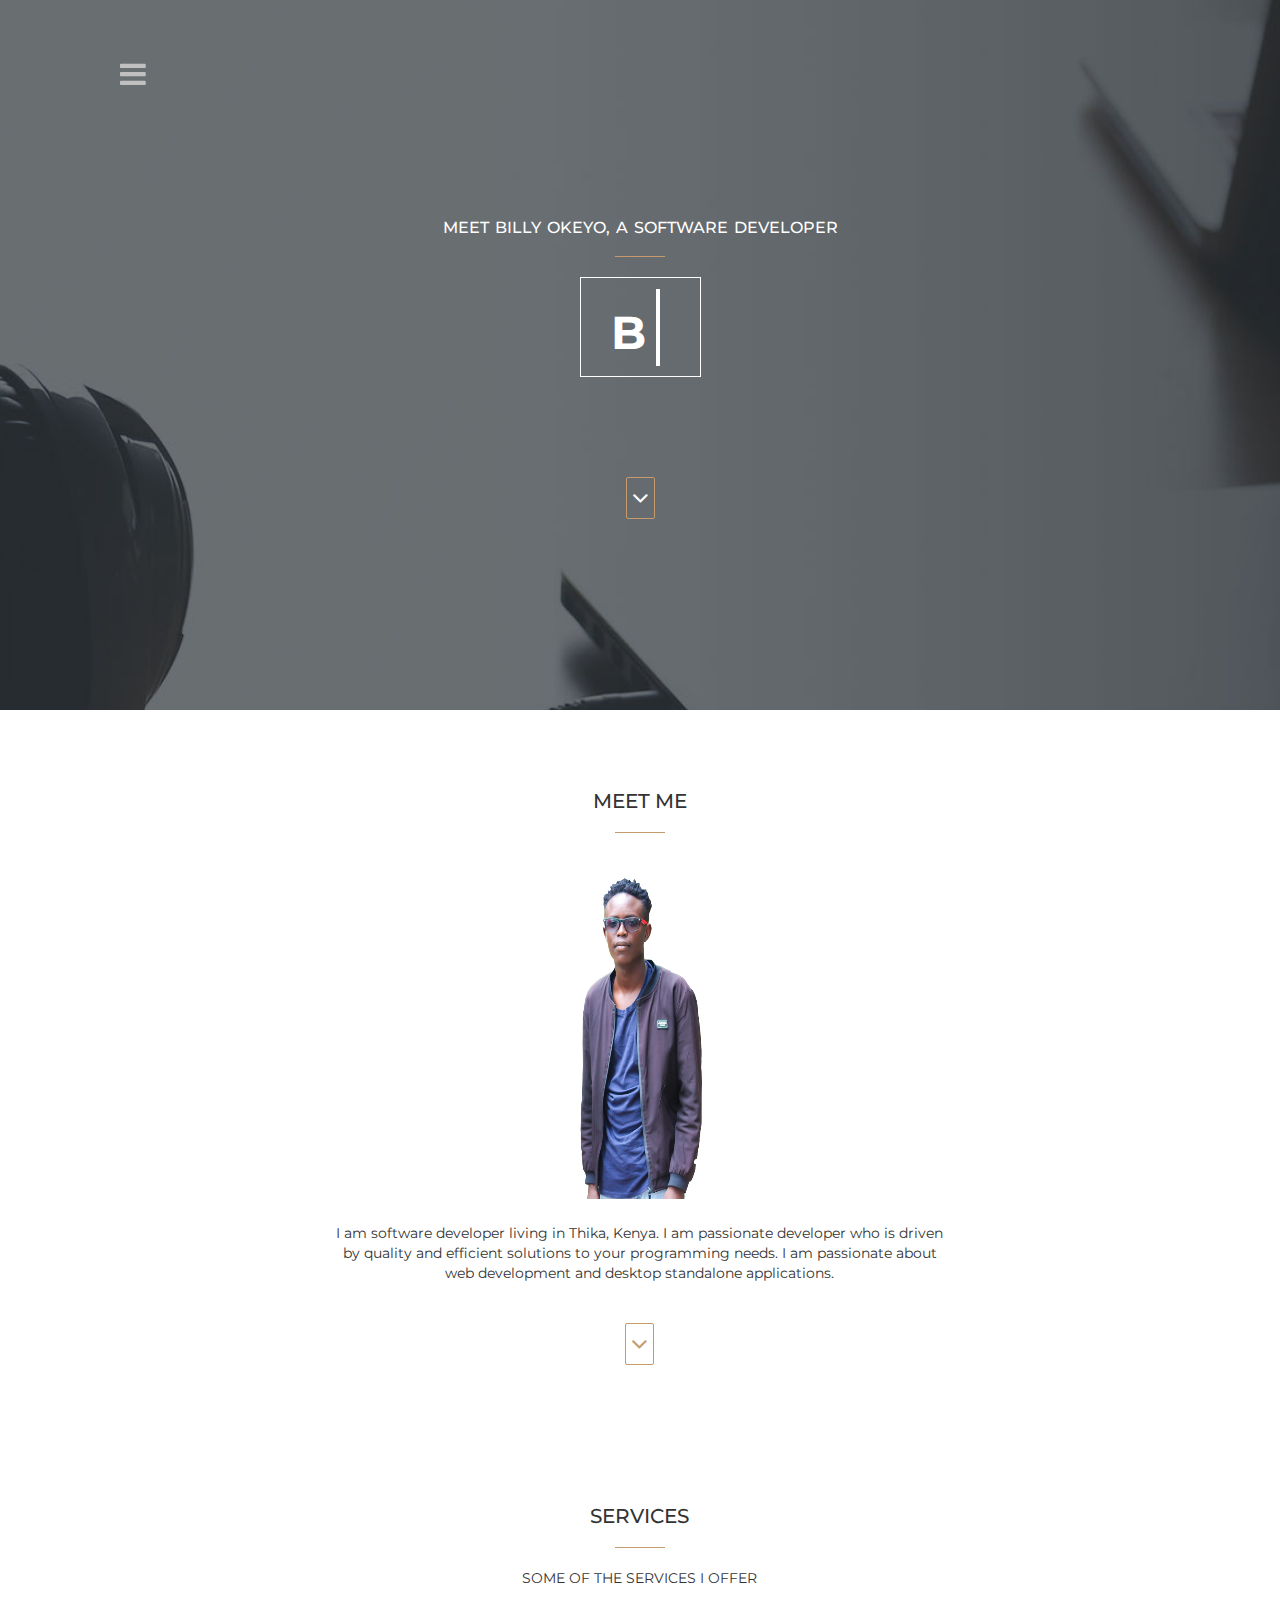
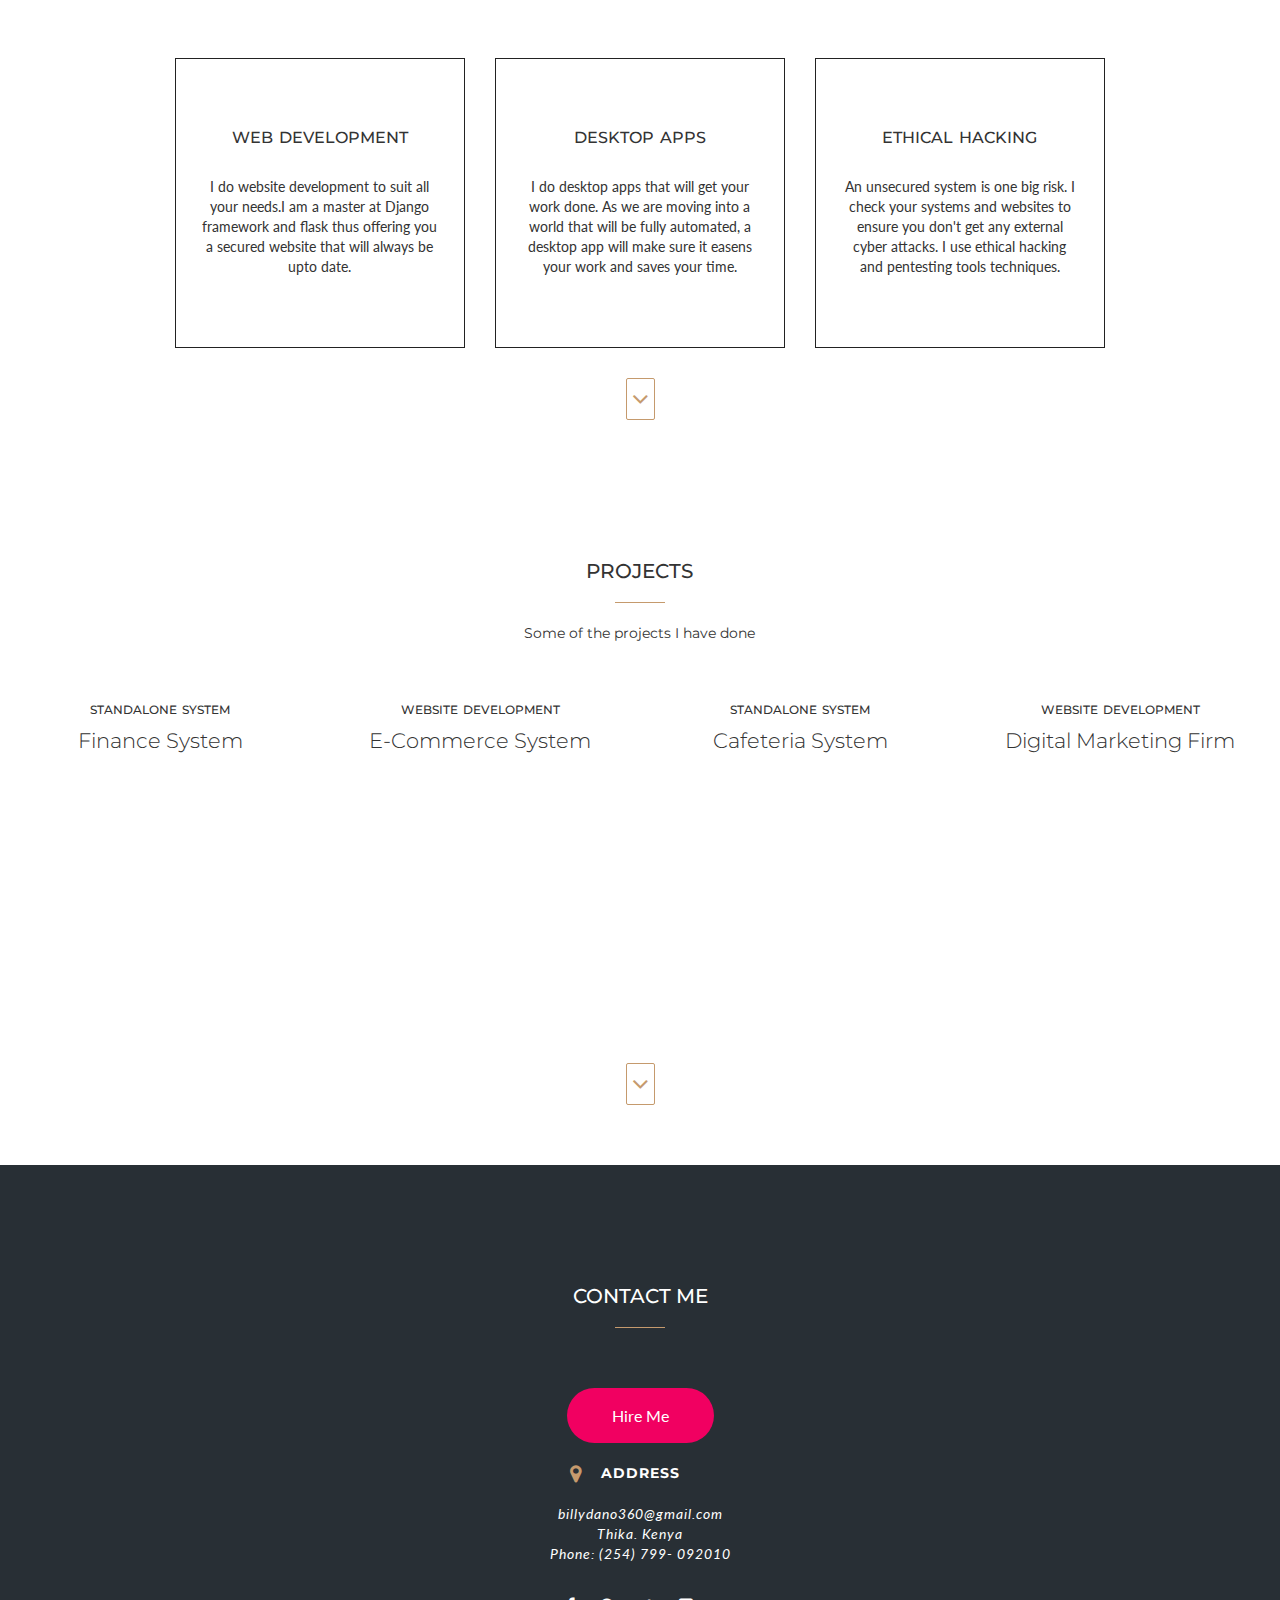
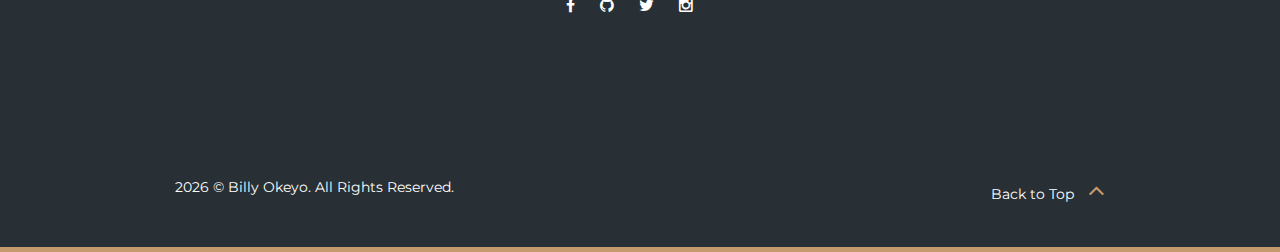
<file: index.html>
<!DOCTYPE html>
<html lang="en">
  <head>
    <!-- Basic Page Needs
    ================================================== -->
    <meta charset="utf-8">
    <!--[if IE]><meta http-equiv="x-ua-compatible" content="IE=9" /><![endif]-->
    <meta name="viewport" content="width=device-width, initial-scale=1">
    <title>Billy Okeyo</title>
    <meta name="description" content="Meet Billy, a software developer whose main intrest is web development, desktop standalone apps. Programming tools: Python, JavaScript">
    <meta name="keywords" content="portfolio">
    <meta name="author" content="Billy Okeyo">
    
    <!-- Favicons
    ================================================== -->
    <link rel="shortcut icon" href="img/favicon.ico" type="image/x-icon">
    <link rel="apple-touch-icon" href="img/apple-touch-icon.png">
    <link rel="apple-touch-icon" sizes="72x72" href="img/apple-touch-icon-72x72.png">
    <link rel="apple-touch-icon" sizes="114x114" href="img/apple-touch-icon-114x114.png">

    <!-- Bootstrap -->
    <link rel="stylesheet" type="text/css"  href="css/bootstrap.css">
    <link rel="stylesheet" type="text/css" href="font-awesome-4.2.0/css/font-awesome.css">
    <link rel="stylesheet" type="text/css" href="css/jasny-bootstrap.min.css">
    <link rel="stylesheet" type="text/css" href="css/animate.css">

    <!-- Slider
    ================================================== -->
    <link href="css/owl.carousel.css" rel="stylesheet" media="screen">
    <link href="css/owl.theme.css" rel="stylesheet" media="screen">

    <!-- Stylesheet
    ================================================== -->
    <link rel="stylesheet" type="text/css"  href="css/style.css">
    <link rel="stylesheet" type="text/css" href="css/responsive.css">


    <link href='http://fonts.googleapis.com/css?family=Montserrat:400,700' rel='stylesheet' type='text/css'>

    <script type="text/javascript" src="js/modernizr.custom.js"></script>

    <!-- HTML5 shim and Respond.js for IE8 support of HTML5 elements and media queries -->
    <!-- WARNING: Respond.js doesn't work if you view the page via file:// -->
    <!--[if lt IE 9]>
      <script src="https://oss.maxcdn.com/html5shiv/3.7.2/html5shiv.min.js"></script>
      <script src="https://oss.maxcdn.com/respond/1.4.2/respond.min.js"></script>
    <![endif]-->
  </head>
  <body>

    <!-- Off Canvas Navigation
    ================================================== -->
    <div class="navmenu navmenu-default navmenu-fixed-left offcanvas"> <!--- Off Canvas Side Menu -->
        <div class="close" data-toggle="offcanvas" data-target=".navmenu">
            <span class="fa fa-close"></span>
        </div>
        <div class="add-margin"></div>
        <ul class="nav navmenu-nav"> <!--- Menu -->
            <li><a href="#home" class="page-scroll">Home</a></li>
            <li><a href="#meet-us" class="page-scroll">Overview</a></li>
            <li><a href="#services" class="page-scroll">Services</a></li>
            <li><a href="#works" class="page-scroll">Portfolio</a></li>
            <li><a href="#contact" class="page-scroll">Contact Me</a></li>
        </ul><!--- End Menu -->
    </div> <!--- End Off Canvas Side Menu -->

    <!-- Home Section -->
    <div id="home">
        <div class="container text-center">
            <!-- Navigation -->
            <nav id="menu" data-toggle="offcanvas" data-target=".navmenu">
                <span class="fa fa-bars"></span>
            </nav>

            <div class="content">
                <h4>Meet Billy Okeyo, A Software Developer </h4>
                <hr>
                <div class="header-text btn">
                    <h1><span id="head-title"></span></h1>
                </div>
            </div>

            <a href="#meet-us" class="down-btn page-scroll">
                <span class="fa fa-angle-down"></span>
            </a>
        </div>
    </div>

    <!-- Meet Us Section -->
    <div id="meet-us">
        <div class="container">
            <div class="row text-center">
                <div class="col-md-8 col-md-offset-2">
                    <div class="section-title">
                        <h2>Meet Me</h2>
                        <hr>
                    </div>
                    <img class ="pic" src="img/LR.png">
                    <br> <br>
                    <p>I am software developer living in Thika, Kenya. I am passionate developer who is driven by quality and efficient solutions to your programming needs. I am passionate about web development and desktop standalone applications.</p>
                    <a href="#services" class="down-btn page-scroll">
                        <span class="fa fa-angle-down"></span>
                    </a>
                </div>
            </div>
        </div>
    </div>

    <!-- Services Section -->
    <div id="services">
        <div class="container text-center">
            <div class="row">
                <div class="col-md-8 col-md-offset-2">
                    <div class="section-title">
                        <h2>Services</h2>
                        <hr>
                    </div>
                    <p>SOME OF THE SERVICES I OFFER</p>
                </div>
            </div>

            <div class="space"></div>

            <div class="row">

                <div class="col-md-4 col-sm-4">
                    <div class="service">
                        <span class=""></span>
                        <h4>Web Development</h4>
                        <p>I do website development to suit all your needs.I am a master at Django framework and flask thus offering you a secured website that will always be upto date. </p>
                    </div>
                </div>

                <div class="col-md-4 col-sm-4">
                    <div class="service">
                        <span class=""></span>
                        <h4>Desktop Apps</h4>
                        <p>I do desktop apps that will get your work done. As we are moving into a world that will be fully automated, a desktop app will make sure it easens your work and saves your time. </p>
                    </div>
                </div>

                <div class="col-md-4 col-sm-4">
                    <div class="service">
                        <span class=""></span>
                        <h4>Ethical Hacking</h4>
                        <p>An unsecured system is one big risk. I check your systems and websites to ensure you don't get any external cyber attacks. I use ethical hacking and pentesting tools techniques. </p>
                    </div>
                </div>
            </div>
            <a href="#works" class="down-btn page-scroll">
                <span class="fa fa-angle-down"></span>
            </a>
        </div>
    </div>


    <!-- Portfolio Section -->
   <div id="works">
        <div class="container">
            <div class="row text-center">
                <div class="col-md-8 col-md-offset-2">
                    <div class="section-title">
                        <h2>Projects</h2>
                        <hr>
                    </div>
                    <p>Some of the projects I have done </p>
                </div>
            </div>
            <div class="space"></div>
        </div>
        <div class="container-fluid">
            <div class="row">
                <div class="col-md-3 col-sm-6 nopadding">
                    <div class="portfolio-item">
                        <div class="hover-bg">
                            <center>
                             <h5>Standalone System</h5>
                             <p class="lead">Finance System</p>
                             </center>
                            <a href="https://github.com/cartel360/Bank-System_Java">
                                <div class="hover-text">
                                    <p class="lead">Repository</p>
                                    <div class="hline"></div>
                                </div>
                            </a>
                        </div>
                    </div>
                </div>
                <div class="col-md-3 col-sm-6 nopadding">
                    <div class="portfolio-item">
                        <div class="hover-bg">
                            <center>
                                <h5>Website Development</h5>
                                <p class="lead">E-Commerce System</p>
                            </center>
                            <a href="https://github.com/cartel360/E-Commerce">
                                <div class="hover-text">
                                    <p class="lead">Repository</p>
                                    <div class="hline"></div>
                                </div>
                            </a>
                        </div>
                    </div>
                </div>
                <div class="col-md-3 col-sm-6 nopadding">
                    <div class="portfolio-item">
                        <div class="hover-bg">
                            <center>
                                <h5>Standalone System</h5>
                                <p class="lead">Cafeteria System</p>
                            </center>
                            <a href="https://github.com/cartel360/Fast-Food-Cafe-Management-System-in-Java">
                                <div class="hover-text">
                                    <p class="lead">Repository</p>
                                    <div class="hline"></div>
                                </div>
                            </a>
                        </div>
                    </div>
                </div>
                <div class="col-md-3 col-sm-6 nopadding">
                    <div class="portfolio-item">
                        <div class="hover-bg">
                            <center>
                                <h5>Website Development</h5>
                                <p class="lead">Digital Marketing Firm</p>
                            </center>
                            <a href="#">
                                <div class="hover-text">
                                    
                                    <p class="lead">Repository</p>
                                    <div class="hline"></div>
                                </div>
                            </a>
                        </div>
                    </div>
                </div>
            </div>
        </div>
        <div class="space"></div>
        <div class="text-center">
            <br>
            <a href="#about-us" class="down-btn page-scroll"><span class="fa fa-angle-down"></span></a>
        </div>
    </div>


    <!-- Contact Section -->
    <div id="contact">
        <div class="container">
            <div class="section-title text-center">
                <h2>Contact Me</h2>
                <hr>
            </div>
            <div class="space"></div>

            <center>
            <div class="row">
                    <div>
                        <a href="https://wa.me/254799092010?text=Hi%20I%20%2owould%20like%20to%20hire%20you" class="Hire"> Hire Me </a>
                    </div>
                    <br>
                    <address>
                        <strong>Address</strong><br>
                        <br>
                        billydano360@gmail.com<br>
                        Thika. Kenya<br>
                        Phone: (254) 799- 092010
                        <ul class="social">
                            <li><a href="https://www.facebook.com/billy.dan.927"><span
                                        class="fa fa-facebook"></span></a></li>
                            <li><a href="https://github.com/cartel360"><span class="fa fa-github"></span></a></li>
                            <li><a href="https://twitter.com/Billy_de_Cartel"><span class="fa fa-twitter"></span></a>
                            </li>
                            <li><a href="https://www.instagram.com/pank_billy_de_cartel/?hl=en"><span
                                        class="fa fa-instagram"></span></a></li>
                          </ul>

                    </address>
                </div>
            </center>
                
            </div>
        </div>
    </div>

    <nav id="footer">
        <div class="container">
             <div class="pull-left">
                <p><script type="text/javascript">
                  document.write(new Date().getFullYear());
                  </script> © Billy Okeyo. All Rights Reserved. </p>
            </div>
            <div class="pull-right"> 
                <a href="#home" class="page-scroll">Back to Top <span class="fa fa-angle-up"></span></a>
            </div>
        </div>
    </nav>


    <!-- jQuery (necessary for Bootstrap's JavaScript plugins) -->
    <script src="https://ajax.googleapis.com/ajax/libs/jquery/1.11.1/jquery.min.js"></script>
    <script type="text/javascript" src="js/jquery.1.11.1.js"></script>
    <!-- Include all compiled plugins (below), or include individual files as needed -->
    <script type="text/javascript" src="js/bootstrap.js"></script>
    <script type="text/javascript" src="js/SmoothScroll.js"></script>
    <script type="text/javascript" src="js/jasny-bootstrap.min.js"></script>

    <script src="js/owl.carousel.js"></script>
    <script src="js/typed.js"></script>
    <script>
      $(function(){
          $("#head-title").typed({
            strings: ["Billy Okeyo^1000", "Python Developer^1000" ,"JavaScript Developer^1000" , "Ethical Hacker^1000" , "Contact Me for More Info^1000"],
            typeSpeed: 100,
            loop: true,
            startDelay: 500
          });
      });
    </script>

    <!-- Javascripts
    ================================================== -->
    <script type="text/javascript" src="js/main.js"></script>

  </body>
</html>
</file>
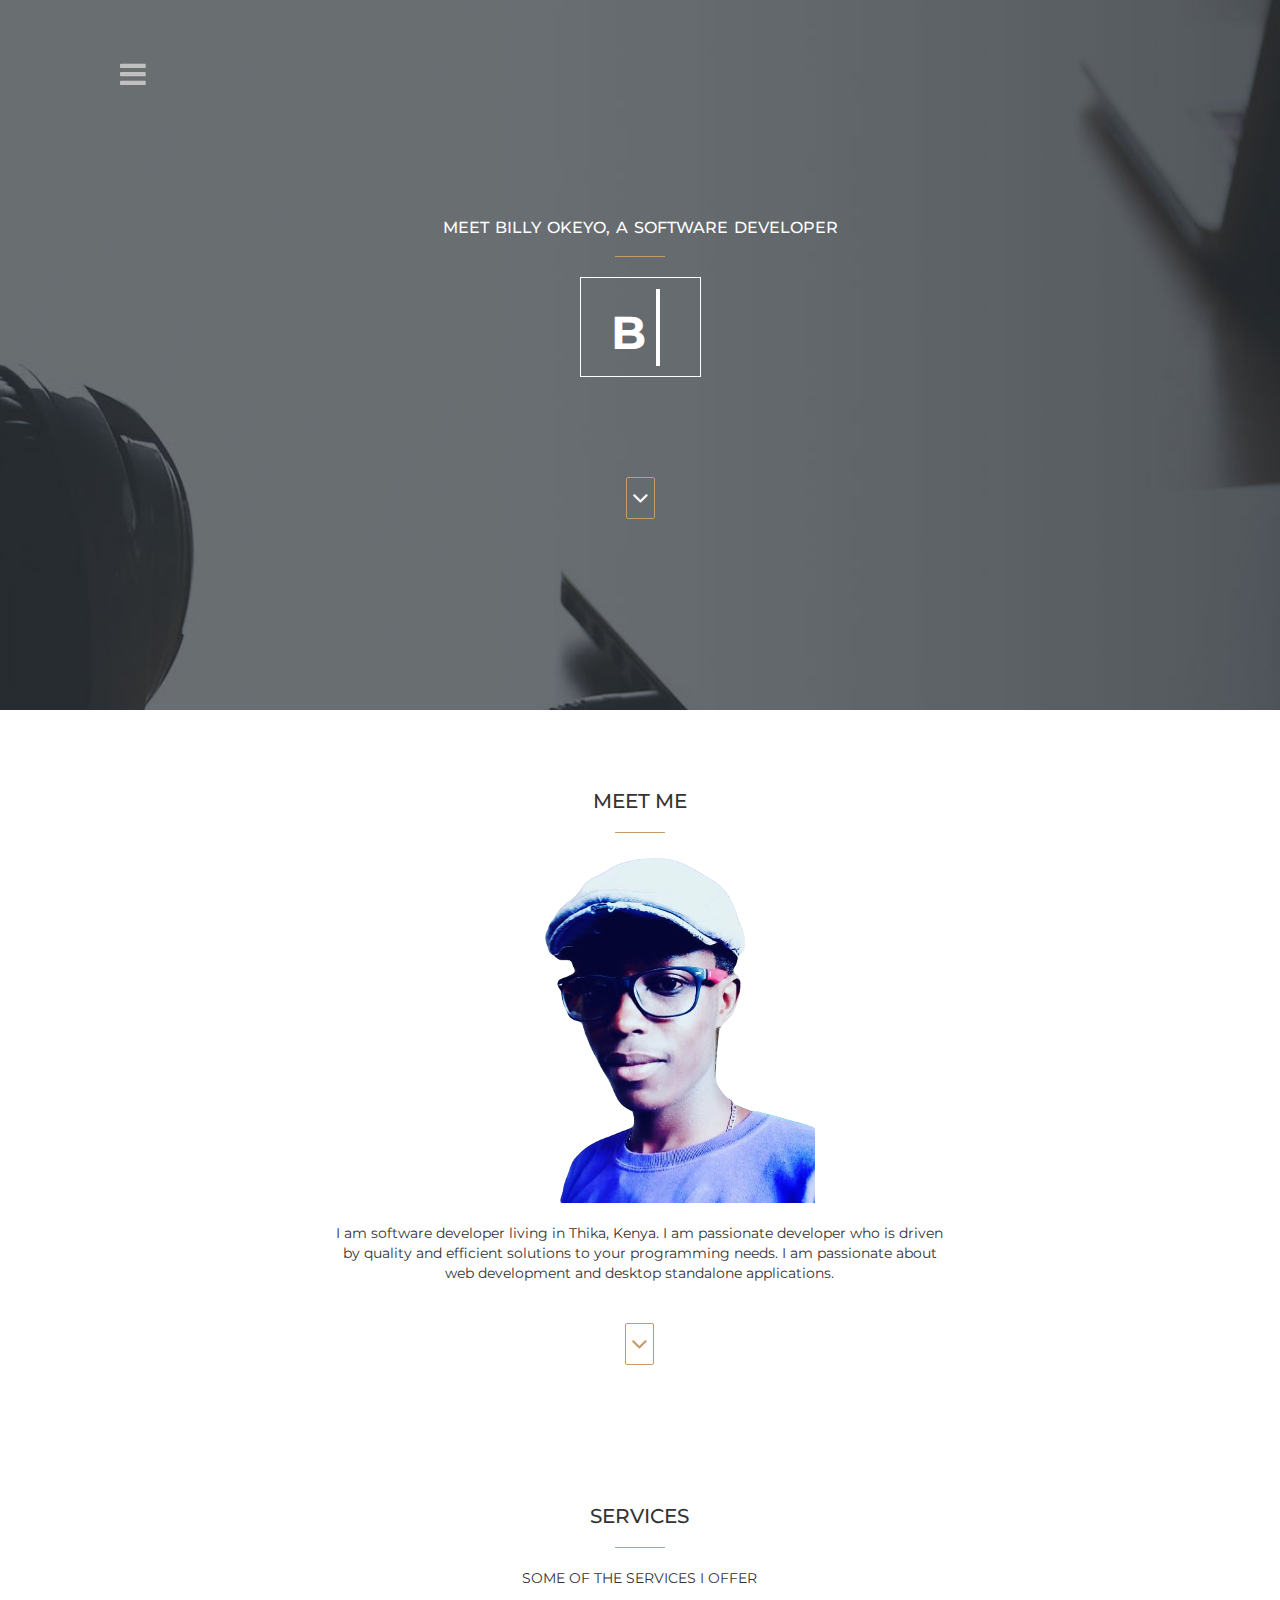
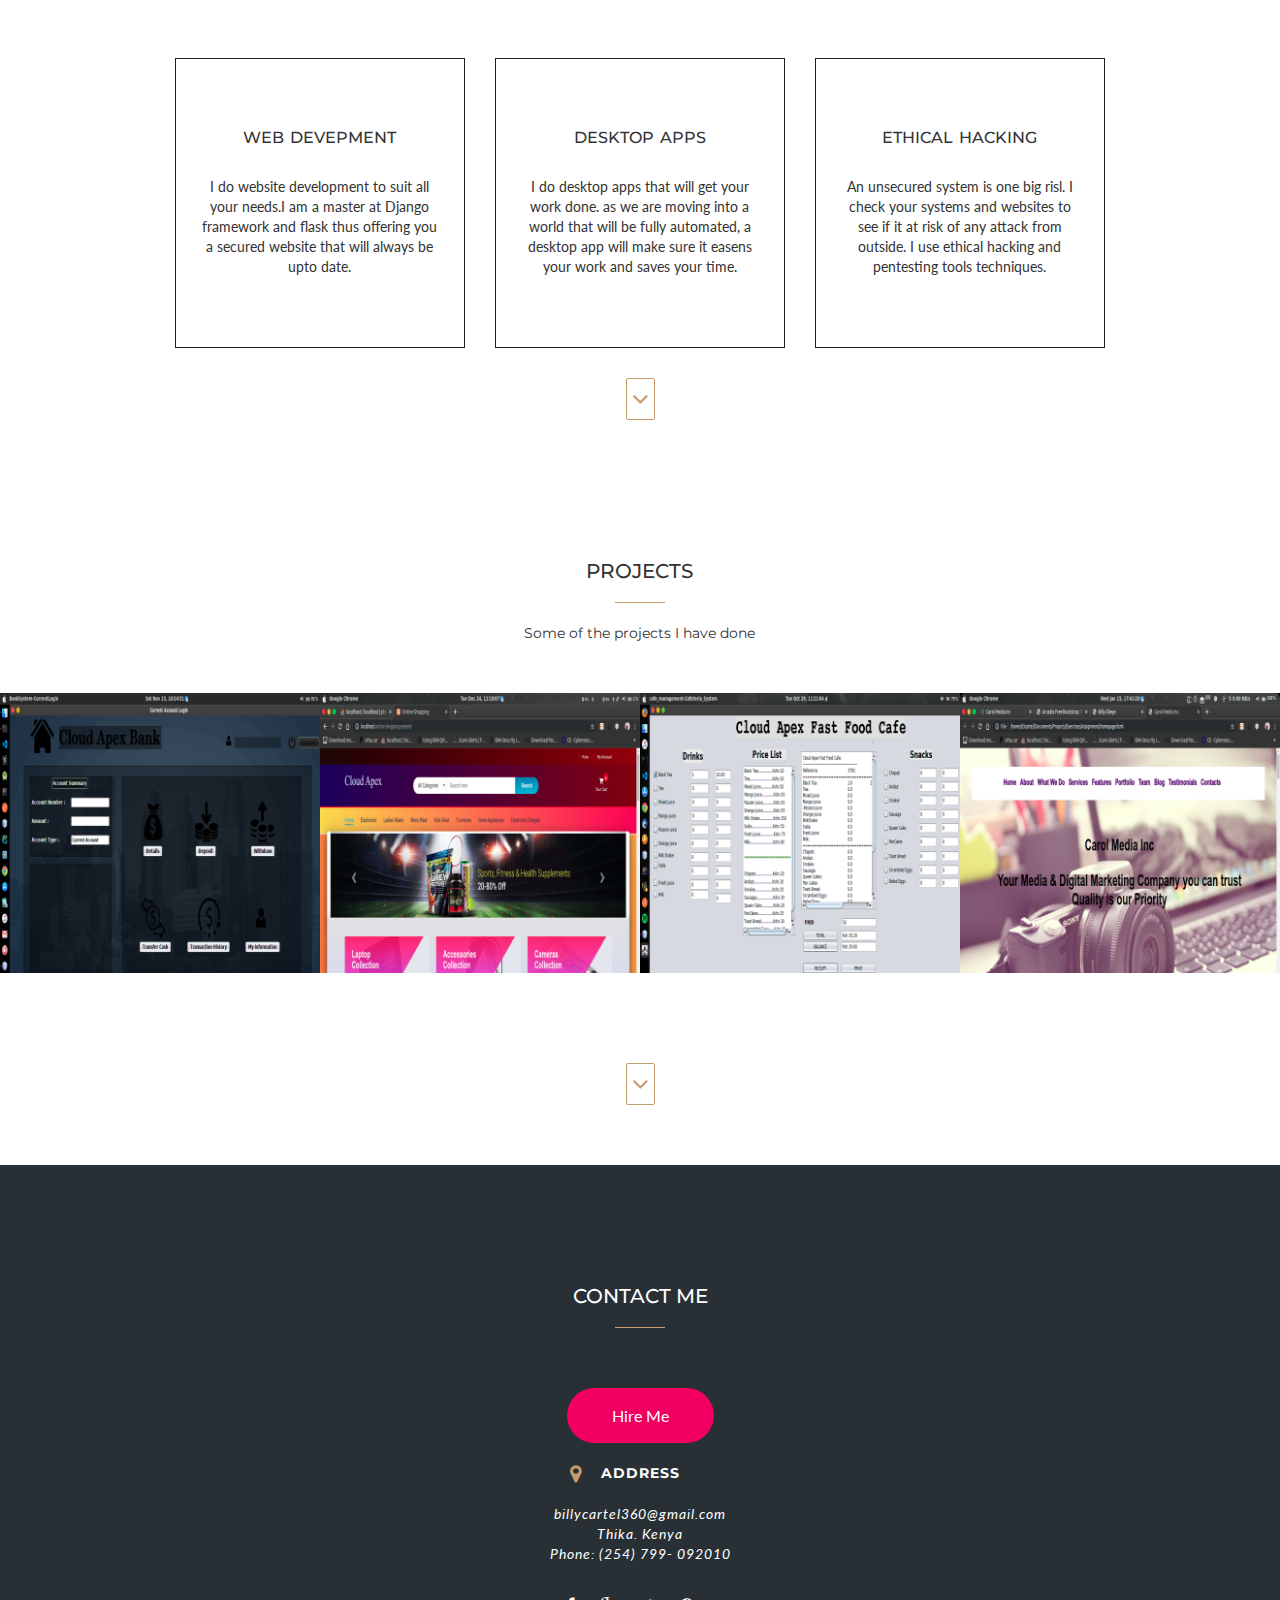
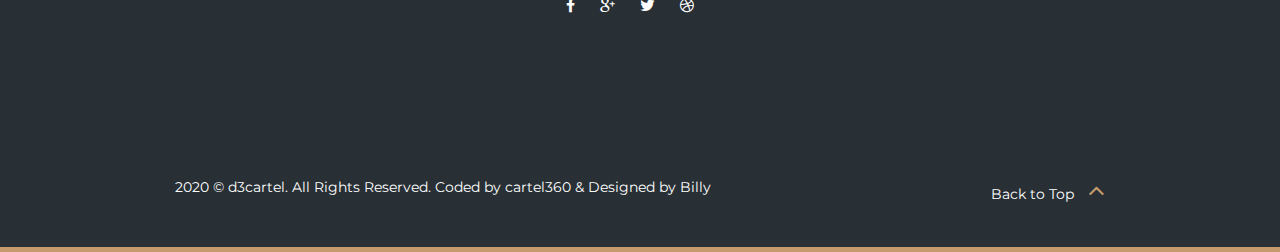
<file: billy/index.html>
<!DOCTYPE html>
<html lang="en">
  <head>
    <!-- Basic Page Needs
    ================================================== -->
    <meta charset="utf-8">
    <!--[if IE]><meta http-equiv="x-ua-compatible" content="IE=9" /><![endif]-->
    <meta name="viewport" content="width=device-width, initial-scale=1">
    <title>Billy Okeyo</title>
    <meta name="description" content="Your Description Here">
    <meta name="keywords" content="free boostrap, bootstrap template, freebies, free theme, free website, free portfolio theme, portfolio, personal, cv">
    <meta name="author" content="Jenn, ThemeForces.com">
    
    <!-- Favicons
    ================================================== -->
    <link rel="shortcut icon" href="img/favicon.ico" type="image/x-icon">
    <link rel="apple-touch-icon" href="img/apple-touch-icon.png">
    <link rel="apple-touch-icon" sizes="72x72" href="img/apple-touch-icon-72x72.png">
    <link rel="apple-touch-icon" sizes="114x114" href="img/apple-touch-icon-114x114.png">

    <!-- Bootstrap -->
    <link rel="stylesheet" type="text/css"  href="css/bootstrap.css">
    <link rel="stylesheet" type="text/css" href="font-awesome-4.2.0/css/font-awesome.css">
    <link rel="stylesheet" type="text/css" href="css/jasny-bootstrap.min.css">
    <link rel="stylesheet" type="text/css" href="css/animate.css">

    <!-- Slider
    ================================================== -->
    <link href="css/owl.carousel.css" rel="stylesheet" media="screen">
    <link href="css/owl.theme.css" rel="stylesheet" media="screen">

    <!-- Stylesheet
    ================================================== -->
    <link rel="stylesheet" type="text/css"  href="css/style.css">
    <link rel="stylesheet" type="text/css" href="css/responsive.css">


    <link href='http://fonts.googleapis.com/css?family=Montserrat:400,700' rel='stylesheet' type='text/css'>

    <script type="text/javascript" src="js/modernizr.custom.js"></script>

    <!-- HTML5 shim and Respond.js for IE8 support of HTML5 elements and media queries -->
    <!-- WARNING: Respond.js doesn't work if you view the page via file:// -->
    <!--[if lt IE 9]>
      <script src="https://oss.maxcdn.com/html5shiv/3.7.2/html5shiv.min.js"></script>
      <script src="https://oss.maxcdn.com/respond/1.4.2/respond.min.js"></script>
    <![endif]-->
  </head>
  <body>

    <!-- Off Canvas Navigation
    ================================================== -->
    <div class="navmenu navmenu-default navmenu-fixed-left offcanvas"> <!--- Off Canvas Side Menu -->
        <div class="close" data-toggle="offcanvas" data-target=".navmenu">
            <span class="fa fa-close"></span>
        </div>
        <div class="add-margin"></div>
        <ul class="nav navmenu-nav"> <!--- Menu -->
            <li><a href="#home" class="page-scroll">Home</a></li>
            <li><a href="#meet-us" class="page-scroll">Overview</a></li>
            <li><a href="#services" class="page-scroll">Services</a></li>
            <li><a href="#works" class="page-scroll">Portfolio</a></li>
            <li><a href="#contact" class="page-scroll">Contact Us</a></li>
        </ul><!--- End Menu -->
    </div> <!--- End Off Canvas Side Menu -->

    <!-- Home Section -->
    <div id="home">
        <div class="container text-center">
            <!-- Navigation -->
            <nav id="menu" data-toggle="offcanvas" data-target=".navmenu">
                <span class="fa fa-bars"></span>
            </nav>

            <div class="content">
                <h4>Meet Billy Okeyo, A Software Developer </h4>
                <hr>
                <div class="header-text btn">
                    <h1><span id="head-title"></span></h1>
                </div>
            </div>

            <a href="#meet-us" class="down-btn page-scroll">
                <span class="fa fa-angle-down"></span>
            </a>
        </div>
    </div>

    <!-- Meet Us Section -->
    <div id="meet-us">
        <div class="container">
            <div class="row text-center">
                <div class="col-md-8 col-md-offset-2">
                    <div class="section-title">
                        <h2>Meet Me</h2>
                        <hr>
                    </div>
                    <img src="img/billy.png">
                    <br> <br>
                    <p>I am software developer living in Thika, Kenya. I am passionate developer who is driven by quality and efficient solutions to your programming needs. I am passionate about web development and desktop standalone applications.</p>
                    <a href="#services" class="down-btn page-scroll">
                        <span class="fa fa-angle-down"></span>
                    </a>
                </div>
            </div>
        </div>
    </div>

    <!-- Services Section -->
    <div id="services">
        <div class="container text-center">
            <div class="row">
                <div class="col-md-8 col-md-offset-2">
                    <div class="section-title">
                        <h2>Services</h2>
                        <hr>
                    </div>
                    <p>SOME OF THE SERVICES I OFFER</p>
                </div>
            </div>

            <div class="space"></div>

            <div class="row">

                <div class="col-md-4 col-sm-4">
                    <div class="service">
                        <span class=""></span>
                        <h4>Web Devepment</h4>
                        <p>I do website development to suit all your needs.I am a master at Django framework and flask thus offering you a secured website that will always be upto date. </p>
                    </div>
                </div>

                <div class="col-md-4 col-sm-4">
                    <div class="service">
                        <span class=""></span>
                        <h4>Desktop Apps</h4>
                        <p>I do desktop apps that will get your work done. as we are moving into a world that will be fully automated, a desktop app will make sure it easens your work and saves your time. </p>
                    </div>
                </div>

                <div class="col-md-4 col-sm-4">
                    <div class="service">
                        <span class=""></span>
                        <h4>Ethical Hacking</h4>
                        <p>An unsecured system is one big risl. I check your systems and websites to see if it at risk of any attack from outside. I use ethical hacking and pentesting tools techniques. </p>
                    </div>
                </div>
            </div>
            <a href="#works" class="down-btn page-scroll">
                <span class="fa fa-angle-down"></span>
            </a>
        </div>
    </div>


    <!-- Portfolio Section -->
    <div id="works">
        <div class="container">
            <div class="row text-center">
                <div class="col-md-8 col-md-offset-2">
                    <div class="section-title">
                        <h2>Projects</h2>
                        <hr>
                    </div>
                    <p>Some of the projects I have done </p>
                </div>
            </div>
            <div class="space"></div>
        </div>
        <div class="container-fluid">
            <div class="row">
                <div class="col-md-3 col-sm-6 nopadding">
                    <div class="portfolio-item">
                        <div class="hover-bg">
                            <a href="#">
                                <div class="hover-text">
                                    <h5>Standalone System</h5>
                                    <p class="lead">Finance System</p>
                                    <div class="hline"></div>
                                </div>
                                <img src="img/portfolio/01.png" class="img-responsive" alt="...">
                            </a>
                        </div>
                    </div>
                </div>
                <div class="col-md-3 col-sm-6 nopadding">
                    <div class="portfolio-item">
                        <div class="hover-bg">
                            <a href="#">
                                <div class="hover-text">
                                    <h5>Website Development</h5>
                                    <p class="lead">E-Commerce System</p>
                                    <div class="hline"></div>
                                </div>
                                <img src="img/portfolio/02.png" class="img-responsive" alt="...">
                            </a>
                        </div>
                    </div>
                </div>
                <div class="col-md-3 col-sm-6 nopadding">
                    <div class="portfolio-item">
                        <div class="hover-bg">
                            <a href="#">
                                <div class="hover-text">
                                    <h5>Standalone System</h5>
                                    <p class="lead">Cafeteria System</p>
                                    <div class="hline"></div>
                                </div>
                            </a>
                            <img src="img/portfolio/03.png" class="img-responsive" alt="...">
                        </div>
                    </div>
                </div>
                <div class="col-md-3 col-sm-6 nopadding">
                    <div class="portfolio-item">
                        <div class="hover-bg">
                            <a href="#">
                                <div class="hover-text">
                                    <h5>Website Development</h5>
                                    <p class="lead">Digital Marketing Firm</p>
                                    <div class="hline"></div>
                                </div>
                            </a>
                            <img src="img/portfolio/04.png" class="img-responsive" alt="...">
                        </div>
                    </div>
                </div>
            </div>
        </div>
        <div class="space"></div>
        <div class="text-center">
            <br>
            <a href="#about-us" class="down-btn page-scroll"><span class="fa fa-angle-down"></span></a>
        </div>
    </div>



    <!-- Contact Section -->
    <div id="contact">
        <div class="container">
            <div class="section-title text-center">
                <h2>Contact Me</h2>
                <hr>
            </div>
            <div class="space"></div>

            <center>
            <div class="row">
                    <div>
                        <a href="mailto: billydano360@gmail.com" class="Hire"> Hire Me </a>
                    </div>
                    <br>
                    <address>
                        <strong>Address</strong><br>
                        <br>
                        billycartel360@gmail.com<br>
                        Thika. Kenya<br>
                        Phone: (254) 799- 092010
                        <ul class="social">
                            <li><a href="#"><span class="fa fa-facebook"></span></a></li>
                            <li><a href="#"><span class="fa fa-google-plus"></span></a></li>
                            <li><a href="#"><span class="fa fa-twitter"></span></a></li>
                            <li><a href="#"><span class="fa fa-dribbble"></span></a></li>
                          </ul>
                    </address>
                </div>
            </center>
                
            </div>
        </div>
    </div>

    <nav id="footer">
        <div class="container">
             <div class="pull-left">
                <p>2020 © d3cartel. All Rights Reserved. Coded by <a href="https://cartel360.github.io"> cartel360 </a> & Designed by Billy </a></p>
            </div>
            <div class="pull-right"> 
                <a href="#home" class="page-scroll">Back to Top <span class="fa fa-angle-up"></span></a>
            </div>
        </div>
    </nav>


    <!-- jQuery (necessary for Bootstrap's JavaScript plugins) -->
    <script src="https://ajax.googleapis.com/ajax/libs/jquery/1.11.1/jquery.min.js"></script>
    <script type="text/javascript" src="js/jquery.1.11.1.js"></script>
    <!-- Include all compiled plugins (below), or include individual files as needed -->
    <script type="text/javascript" src="js/bootstrap.js"></script>
    <script type="text/javascript" src="js/SmoothScroll.js"></script>
    <script type="text/javascript" src="js/jasny-bootstrap.min.js"></script>

    <script src="js/owl.carousel.js"></script>
    <script src="js/typed.js"></script>
    <script>
      $(function(){
          $("#head-title").typed({
            strings: ["Billy Okeyo^1000", "Python Developer^1000" ,"JavaScript Developer^1000" , "Contact Me for More Info^1000"],
            typeSpeed: 100,
            loop: true,
            startDelay: 500
          });
      });
    </script>

    <!-- Javascripts
    ================================================== -->
    <script type="text/javascript" src="js/main.js"></script>

  </body>
</html>
</file>
<file: css/style.css>
@import url(http://fonts.googleapis.com/css?family=Montserrat:400,700);
@import url(http://fonts.googleapis.com/css?family=Lato:100,300,400,700,900,100italic,300italic,400italic,700italic,900italic);


body, html{
  -webkit-font-smoothing: antialiased !important;
  -moz-osx-font-smoothing: grayscale;
  overflow-y: auto;
  overflow-x: hidden;
  font-family: 'Montserrat', sans-serif;
}
@media (min-width: 1200px){
	.container {
		width: 960px;
	}
}
h1{
	font-weight: 700;
	font-size: 46px;
}

h2{
	text-transform: uppercase;
	font-size: 20px;
}
h3{
	font-size: 14px;
	font-style: italic;
	font-weight: 100;
	line-height: 26px;
}

h4{
	text-transform: uppercase;
	font-size: 16px;
	word-spacing: 2px;
}
h5{
	text-transform: uppercase;
	font-size: 12px;
	word-spacing: 2px;
}
h6{
	text-transform: uppercase;
	font-size: 10px;
	word-spacing: 2px;
	letter-spacing: 2px;
}

p{
	font-weight: 400;
}
hr{
	width: 50px;
	border-color: #c59a6d;
}
a {color: #222222}
a:hover,
a:focus{
	color: #c59a6d;
	text-decoration: none;
}
#home{
	background: url(../img/bg1.jpg);
	background-size: cover;
	background-position: center;
	background-repeat: no-repeat;
	background-attachment: fixed;
	height: auto;
	min-height: 710px;	
	padding-top: 60px;
	color: #ffffff;
}
#home a.down-btn span.fa.fa-angle-down {
	font-size: 26px;
	border: 1px solid #c59a6d;
	border-radius: 2px;
	padding: 7px 5px;
	position: relative;
	margin-top: 100px;
	color: #ffffff;
	cursor: pointer;
}
.content{
	padding-top: 16%;
}
.header-text.btn{
	border: 1px solid #ffffff;
	border-radius: 0;
	padding: 10px 30px;
	height: 100px;
}
.header-text.btn:hover{
	color: inherit;
}
.header-text.btn:focus, 
.header-text.btn:active:focus, 
.header-text.btn.active:focus, 
.header-text.btn.focus, 
.header-text.btn:active.focus, 
.header-text.btn.active.focus {
	outline: thin dotted transparent;
	outline: none;
	outline-offset: -2px;
}
.typed-cursor {
	opacity: 1;
	padding: 10px 2px;
	background: #ffffff;
	margin: 10px;
	-webkit-animation: blink 0.5s linear infinite;
    -moz-animation: blink 0.5s linear infinite;
    animation: blink 0.5s linear infinite;
}
@keyframes blink{
    0% { opacity:1; }
    50% { opacity:0; }
    100% { opacity:1; }
}
@-webkit-keyframes blink{
    0% { opacity:1; }
    50% { opacity:0; }
    100% { opacity:1; }
}
@-moz-keyframes blink{
    0% { opacity:1; }
    50% { opacity:0; }
    100% { opacity:1; }
}
span.typed-cursor {
	top: -5px;
	position: relative;
}
/*.header-text{
	margin-top: 20px;	
	position: absolute;
	border: 1px solid #ffffff;
	left: 25%;
	right: 25%;
}
.header-text h1{
	padding: 20px;
	position: relative;
	margin: 0 auto;
}*/
nav#menu span.fa.fa-bars{
	font-size: 30px;
	position: fixed;
	left: 120px;
	color: #c0c0c0;
	cursor: pointer;
	z-index: 1;
}

.navmenu, .navbar-offcanvas {
width: 270px;
z-index: 10;
}
.navmenu-default, 
.navbar-default .navbar-offcanvas {
	background-color: #1E2429;
	border-color: #1E2429;
	border: 0;
}
.navmenu-default .navmenu-nav>li>a:hover, 
.navbar-default .navbar-offcanvas .navmenu-nav>li>a:hover, 
.navmenu-default .navmenu-nav>li>a:focus, 
.navbar-default .navbar-offcanvas .navmenu-nav>li>a:focus {
color: #C59A6D;
background-color: transparent;
}
.nav > li {
position: relative;
display: block;
text-align: center;
}
.navmenu-default .navmenu-nav>li>a, 
.navbar-default .navbar-offcanvas .navmenu-nav>li>a {
color: #ffffff;
text-transform: uppercase;
font-size: 12px;
line-height: 30px;
}
nav#menu span.fa.fa-bars:hover {
color: #C59A6D;
}
.navmenu-default .navmenu-nav>.active>a, 
.navbar-default .navbar-offcanvas .navmenu-nav>.active>a, 
.navmenu-default .navmenu-nav>.active>a:hover, 
.navbar-default .navbar-offcanvas .navmenu-nav>.active>a:hover, 
.navmenu-default .navmenu-nav>.active>a:focus, 
.navbar-default .navbar-offcanvas .navmenu-nav>.active>a:focus {
color: #C59A6D;
background-color: transparent;
}

.close:hover{
	background: #c59a6d;
	color: #ffffff;
	opacity: 1;
}
.close{
	background: #fff;
	padding: 10px 12px;
	opacity: 1;
	transition: all 0.3s;
}
.add-margin{
	margin-top: 200px;
}

#meet-us,
#services,
#works,
#about-us{
	padding: 60px 0;
}

a.down-btn span.fa.fa-angle-down {
	font-size: 26px;
	border: 1px solid #c59a6d;
	border-radius: 2px;
	padding: 7px 5px;
	position: relative;
	cursor: pointer;
	color: #c59a6d;
	margin-top: 30px;
}

#overview-video {
	background: url(../img/bg2.jpg);
	background-size: cover;
	background-position: center;
	background-repeat: no-repeat;
	background-attachment: scroll;
	text-align: center;
}

#overview-video .overlay{
	background: rgba(34, 34, 34, 0.85);
	height: auto;
	min-height: 200px;
	padding: 12% 0 ;
}

#overview-video a span.fa.fa-play {
	font-size: 40px;
	color: #fff;
	text-align: center;
	margin: auto 0;
}

.service{
	border: 1px solid #222;
	margin-top: 20px;
	margin-bottom: 0px;
	transition: all 0.3s;
	position: relative;
	padding: 60px 25px;
}
.service:hover>h4,
.service:hover>span.fa{
	color: #c59a6d;
}
.service:hover{
	border-color: #c59a6d;
	margin-top: 0px;
	margin-bottom: 0px;
	cursor: pointer;
	padding-top: 80px;
	padding-bottom: 80px;
}
.service p{
	font-size: 14px;
	padding-top: 20px;
	font-family: 'Lato', sans-serif;
}
.space{ padding-top: 40px; }

#cta{
	background: #282f35;
	padding: 4% 0;
}

a.btn.go-to-btn{
	text-transform: uppercase;
	border: 1px solid #c59a6d;
	word-spacing: 2px;
	padding: 7px 30px;
	border-radius: 2px;
	font-size: 12px;
	color: #ffffff;
	transition: all 0.5s;
}
a.btn.go-to-btn:hover{
	background: #c59a6d;
	color: #282f35;
}

.nopadding{
	padding: 0;
	margin: 0;
}

.portfolio-item .hover-bg{
	height: 280px;
	overflow: hidden;
	position: relative;
}

.hover-bg .hover-text {
	position: absolute;
	text-align: center;
	margin: 0 auto;
	color: #ffffff;
	background: rgba(0, 0, 0, 0.66);
	padding: 30% 0;
	height: 100%;
	width: 100%;
	opacity: 0;
    transition: all 0.5s;
}
.hover-bg .hover-text>h5{
	opacity: 0;
	-webkit-transform: translateY(100%);
            transform: translateY(100%);
            transition: all 0.3s;
}
.hover-bg:hover .hover-text>h5{
	opacity: 1;
    -webkit-backface-visibility:hidden;
    -webkit-transform: translateY(0);
            transform: translateY(0);
}
.hover-bg .hover-text>.hline{
	opacity: 0;
	-webkit-transform: translateY(0);
            transform: translateY(0);
            transition: all 0.3s;
}
.hover-bg:hover .hover-text>.hline{
	opacity: 1;
    -webkit-backface-visibility:hidden;
   -webkit-transform: translateY(100%);
            transform: translateY(100%);
}
.hover-bg:hover .hover-text{
	opacity: 1;
}
.hline{
	height: 5px;
	width: 30px;
	border-top: 2px solid #f1f1f1;
	margin: 0 auto
}

.hover-text p.lead{
	color: #c59a6d;
}


a.btn.read-more-btn{
	text-transform: uppercase;
	background: #c59a6d;
	color: #282f35;
	word-spacing: 2px;
	padding: 7px 30px;
	border-radius: 2px;
	font-size: 12px;
	color: #ffffff;
	transition: all 0.5s;
}
a.btn.read-more-btn:hover{
	background: #222222;
	color: #ffffff;
}

a.btn.send-btn{
	text-transform: uppercase;
	background: #c59a6d;
	color: #282f35;
	padding: 15px 35px;
	border-radius: 0;
	font-size: 12px;
	color: #ffffff;
	transition: all 0.5s;
}
a.btn.send-btn:hover{
	background: transparent;
	border: 1px solid #c59a6d;
	color: #ffffff;
}

#clients {
	background: url(../img/bg3.jpg);
	background-size: cover;
	background-position: center;
	background-repeat: no-repeat;
	background-attachment: fixed;
	text-align: center;
}

#clients .overlay{
	background: rgba(34, 34, 34, 0.85);
	height: auto;
	min-height: 200px;
	padding: 8% 0 ;
	color: #ffffff;
}

ul, ol{
	padding: 0;
	moz-padding: 0;
	webkit-padding: 0;
}

ul.clients li{
	display: inline-block;
	padding: 20px 40px;
	vertical-align: middle;
}

.team {
	border: 1px solid #c3c3c3;
	padding: 70px 20px;
	text-align: center;
	opacity: 0.7;
	transition: all 0.8s;
	max-height: 340px;
	margin-bottom: 30px;
}
.team:hover.hire,
.team.hire{
	height: 340px;
	border-color: #c59a6d;
	color: #c59a6d;
	opacity: 1;
}

.team.hire>a{
	color: #c59a6d;
}
.team hr{
	border-width: 2px;
	border-color: #dcc2a7;
}
.team:hover{
	opacity: 1;
	border: 1px solid #222;
}
.team img {
	width: 80px;
	margin: 0 auto;
}

#testimonials {
	background: url(../img/bg4.jpg);
	background-size: cover;
	background-position: center;
	background-repeat: no-repeat;
	background-attachment: scroll;
	text-align: center;
}

#testimonials .overlay{
	background: rgba(34, 34, 34, 0.85);
	height: auto;
	min-height: 200px;
	padding: 5% 0 ;
	color: #ffffff;
}

.owl-theme .owl-controls .owl-page span {
	display: block;
	width: 10px;
	height: 10px;
	margin: 2px 5px;
	filter: Alpha(Opacity=50);
	opacity: 0.5;
	-webkit-border-radius: 20px;
	-moz-border-radius: 20px;
	border-radius: 0;
	background: #C59A6D;
}

#contact{
	background: #282f35;
	padding: 100px 0;
	color: #ffffff;
}

ul.social li{
	display: inline-block;
	margin-right: 20px;
	margin-top: 30px;
}

ul.social li a{
	color: #ffffff;
	font-size: 16px;
}

address strong{
	text-transform: uppercase;
	font-style: normal;
	font-family: 'Montserrat', sans-serif;
}
address:before{
	content: "\f041";
	display: inline-block;
  	font: normal normal normal 14px/1 FontAwesome;
  	font-size: 20px;
  	text-rendering: auto;
  	-webkit-font-smoothing: antialiased;
  	-moz-osx-font-smoothing: grayscale;
  	color: #c59a6d;
  	vertical-align: middle;
  	margin-right: 15px;
  	margin-left: -30px;
}
address{
	font-style: italic;
	font-size: 14px;
	font-family: 'Lato', sans-serif;
	letter-spacing: 1px;
}

#contact input.form-control,
#contact textarea.form-control {
margin-bottom: 30px;
}

#contact .form-control {
	display: block;
	width: 100%;
	height: 40px;
	padding: 7px 12px;
	font-size: 14px;
	line-height: 1.42857143;
	color: #555;
	background-color: #1e2429;
	background-image: none;
	border: 0;
	border-top: 2px solid transparent;
	border-radius: 0;
	-webkit-box-shadow: none;
	box-shadow: none;
	-webkit-transition: none;
	-o-transition: none;
	transition: none;
	transition: all 0.5s;
}

#contact .form-control:focus {
	border-color: #C59A6D;
	outline: 0;
	-webkit-box-shadow: none;
	box-shadow: none;
}
input::-webkit-input-placeholder, textarea::-webkit-input-placeholder { 
    color:    #222222;
    font-family: 'Lato', sans-serif;
    font-size: 13px;
    letter-spacing: 1px;
    font-style: italic;
}
input:-moz-placeholder, textarea:-moz-placeholder { 
    color:    #222222;
    font-family: 'Lato', sans-serif;
    font-size: 13px;
    letter-spacing: 1px;
    font-style: italic;
}
input::-moz-placeholder, textarea::-moz-placeholder { 
    color:    #222222;
    font-family: 'Lato', sans-serif;
    font-size: 13px;
    letter-spacing: 1px;
    font-style: italic;
}
input:-ms-input-placeholder, textarea:-ms-input-placeholder { 
    color:    #222222;
    font-family: 'Lato', sans-serif;
    font-size: 13px;
    letter-spacing: 1px;
    font-style: italic;
}

nav#footer{
	background: #282f35;
	padding: 40px 0;
	color: #ffffff;
	border-bottom: 5px solid #c59a6d;
}
#footer span.fa{
	color: #c59a6d;
	font-size: 26px;
	margin-left: 10px;
}
#footer a{
	color: #ffffff;
}
#footer a:hover{
	color: #c59a6d;}

.Hire{
	display: inline-block;
	font-family: 'Lato',
	Helvetica,
	Arial,
	sans-serif;
	font-weight: 400;
	font-size: 1rem;
	font-size: 16px;
	padding: 0 45px;
	line-height: 55px;
	background-color: #F10061;

	-webkit-border-radius: 45px;
	-moz-border-radius: 45px;
	border-radius: 45px;

	-webkit-background-clip: padding-box;
	-moz-background-clip: padding-box;
	background-clip: padding-box;

	color: #fff;
	border: 0;

	-webkit-transition: background-color 0.3s ease;
	-moz-transition: background-color 0.3s ease;
	-o-transition: background-color 0.3s ease;
	transition: background-color 0.3s ease;
}

.pic{
     height: 350px;
     width: 200px;
}
</file>
<file: css/responsive.css>
@media only screen and (max-width: 608px){
nav#menu span.fa.fa-bars {
left: 60px;
}
.header-text.btn {
height: auto;
white-space: inherit;
}
.hover-bg .hover-text {
padding: 15% 0;
}
}

@media only screen and (max-width: 460px){
h3 {
    font-size: 12px;
}
nav#menu span.fa.fa-bars {
left: 30px;
}
.content {
padding-top: 30%;
}
.hover-bg .hover-text {
padding: 20% 0;
}
#overview-video .overlay {
    padding: 30% 0px;
}
}
@media only screen and (max-width: 360px){
h1 {
    font-size: 36px;
}
h3 {
    font-size: 11px;
}
hover-bg .hover-text {
    padding: 25% 0px;
}
.pull-left,
.pull-right {
    float: none !important;
    text-align: center;
}
}
@media only screen and (max-width: 320px){
h1 {
    font-size: 30px;
}
hover-bg .hover-text {
    padding: 30% 0px;
}
}
</file>
<file: billy/css/style.css>
@import url(http://fonts.googleapis.com/css?family=Montserrat:400,700);
@import url(http://fonts.googleapis.com/css?family=Lato:100,300,400,700,900,100italic,300italic,400italic,700italic,900italic);


body, html{
  -webkit-font-smoothing: antialiased !important;
  -moz-osx-font-smoothing: grayscale;
  overflow-y: auto;
  overflow-x: hidden;
  font-family: 'Montserrat', sans-serif;
}
@media (min-width: 1200px){
	.container {
		width: 960px;
	}
}
h1{
	font-weight: 700;
	font-size: 46px;
}

h2{
	text-transform: uppercase;
	font-size: 20px;
}
h3{
	font-size: 14px;
	font-style: italic;
	font-weight: 100;
	line-height: 26px;
}

h4{
	text-transform: uppercase;
	font-size: 16px;
	word-spacing: 2px;
}
h5{
	text-transform: uppercase;
	font-size: 12px;
	word-spacing: 2px;
}
h6{
	text-transform: uppercase;
	font-size: 10px;
	word-spacing: 2px;
	letter-spacing: 2px;
}

p{
	font-weight: 400;
}
hr{
	width: 50px;
	border-color: #c59a6d;
}
a {color: #222222}
a:hover,
a:focus{
	color: #c59a6d;
	text-decoration: none;
}
#home{
	background: url(../img/bg1.jpg);
	background-size: cover;
	background-position: center;
	background-repeat: no-repeat;
	background-attachment: fixed;
	height: auto;
	min-height: 710px;	
	padding-top: 60px;
	color: #ffffff;
}
#home a.down-btn span.fa.fa-angle-down {
	font-size: 26px;
	border: 1px solid #c59a6d;
	border-radius: 2px;
	padding: 7px 5px;
	position: relative;
	margin-top: 100px;
	color: #ffffff;
	cursor: pointer;
}
.content{
	padding-top: 16%;
}
.header-text.btn{
	border: 1px solid #ffffff;
	border-radius: 0;
	padding: 10px 30px;
	height: 100px;
}
.header-text.btn:hover{
	color: inherit;
}
.header-text.btn:focus, 
.header-text.btn:active:focus, 
.header-text.btn.active:focus, 
.header-text.btn.focus, 
.header-text.btn:active.focus, 
.header-text.btn.active.focus {
	outline: thin dotted transparent;
	outline: none;
	outline-offset: -2px;
}
.typed-cursor {
	opacity: 1;
	padding: 10px 2px;
	background: #ffffff;
	margin: 10px;
	-webkit-animation: blink 0.5s linear infinite;
    -moz-animation: blink 0.5s linear infinite;
    animation: blink 0.5s linear infinite;
}
@keyframes blink{
    0% { opacity:1; }
    50% { opacity:0; }
    100% { opacity:1; }
}
@-webkit-keyframes blink{
    0% { opacity:1; }
    50% { opacity:0; }
    100% { opacity:1; }
}
@-moz-keyframes blink{
    0% { opacity:1; }
    50% { opacity:0; }
    100% { opacity:1; }
}
span.typed-cursor {
	top: -5px;
	position: relative;
}
/*.header-text{
	margin-top: 20px;	
	position: absolute;
	border: 1px solid #ffffff;
	left: 25%;
	right: 25%;
}
.header-text h1{
	padding: 20px;
	position: relative;
	margin: 0 auto;
}*/
nav#menu span.fa.fa-bars{
	font-size: 30px;
	position: fixed;
	left: 120px;
	color: #c0c0c0;
	cursor: pointer;
	z-index: 1;
}

.navmenu, .navbar-offcanvas {
width: 270px;
z-index: 10;
}
.navmenu-default, 
.navbar-default .navbar-offcanvas {
	background-color: #1E2429;
	border-color: #1E2429;
	border: 0;
}
.navmenu-default .navmenu-nav>li>a:hover, 
.navbar-default .navbar-offcanvas .navmenu-nav>li>a:hover, 
.navmenu-default .navmenu-nav>li>a:focus, 
.navbar-default .navbar-offcanvas .navmenu-nav>li>a:focus {
color: #C59A6D;
background-color: transparent;
}
.nav > li {
position: relative;
display: block;
text-align: center;
}
.navmenu-default .navmenu-nav>li>a, 
.navbar-default .navbar-offcanvas .navmenu-nav>li>a {
color: #ffffff;
text-transform: uppercase;
font-size: 12px;
line-height: 30px;
}
nav#menu span.fa.fa-bars:hover {
color: #C59A6D;
}
.navmenu-default .navmenu-nav>.active>a, 
.navbar-default .navbar-offcanvas .navmenu-nav>.active>a, 
.navmenu-default .navmenu-nav>.active>a:hover, 
.navbar-default .navbar-offcanvas .navmenu-nav>.active>a:hover, 
.navmenu-default .navmenu-nav>.active>a:focus, 
.navbar-default .navbar-offcanvas .navmenu-nav>.active>a:focus {
color: #C59A6D;
background-color: transparent;
}

.close:hover{
	background: #c59a6d;
	color: #ffffff;
	opacity: 1;
}
.close{
	background: #fff;
	padding: 10px 12px;
	opacity: 1;
	transition: all 0.3s;
}
.add-margin{
	margin-top: 200px;
}

#meet-us,
#services,
#works,
#about-us{
	padding: 60px 0;
}

a.down-btn span.fa.fa-angle-down {
	font-size: 26px;
	border: 1px solid #c59a6d;
	border-radius: 2px;
	padding: 7px 5px;
	position: relative;
	cursor: pointer;
	color: #c59a6d;
	margin-top: 30px;
}

#overview-video {
	background: url(../img/bg2.jpg);
	background-size: cover;
	background-position: center;
	background-repeat: no-repeat;
	background-attachment: scroll;
	text-align: center;
}

#overview-video .overlay{
	background: rgba(34, 34, 34, 0.85);
	height: auto;
	min-height: 200px;
	padding: 12% 0 ;
}

#overview-video a span.fa.fa-play {
	font-size: 40px;
	color: #fff;
	text-align: center;
	margin: auto 0;
}

.service{
	border: 1px solid #222;
	margin-top: 20px;
	margin-bottom: 0px;
	transition: all 0.3s;
	position: relative;
	padding: 60px 25px;
}
.service:hover>h4,
.service:hover>span.fa{
	color: #c59a6d;
}
.service:hover{
	border-color: #c59a6d;
	margin-top: 0px;
	margin-bottom: 0px;
	cursor: pointer;
	padding-top: 80px;
	padding-bottom: 80px;
}
.service p{
	font-size: 14px;
	padding-top: 20px;
	font-family: 'Lato', sans-serif;
}
.space{ padding-top: 40px; }

#cta{
	background: #282f35;
	padding: 4% 0;
}

a.btn.go-to-btn{
	text-transform: uppercase;
	border: 1px solid #c59a6d;
	word-spacing: 2px;
	padding: 7px 30px;
	border-radius: 2px;
	font-size: 12px;
	color: #ffffff;
	transition: all 0.5s;
}
a.btn.go-to-btn:hover{
	background: #c59a6d;
	color: #282f35;
}

.nopadding{
	padding: 0;
	margin: 0;
}

.portfolio-item .hover-bg{
	height: 280px;
	overflow: hidden;
	position: relative;
}

.hover-bg .hover-text {
	position: absolute;
	text-align: center;
	margin: 0 auto;
	color: #ffffff;
	background: rgba(0, 0, 0, 0.66);
	padding: 30% 0;
	height: 100%;
	width: 100%;
	opacity: 0;
    transition: all 0.5s;
}
.hover-bg .hover-text>h5{
	opacity: 0;
	-webkit-transform: translateY(100%);
            transform: translateY(100%);
            transition: all 0.3s;
}
.hover-bg:hover .hover-text>h5{
	opacity: 1;
    -webkit-backface-visibility:hidden;
    -webkit-transform: translateY(0);
            transform: translateY(0);
}
.hover-bg .hover-text>.hline{
	opacity: 0;
	-webkit-transform: translateY(0);
            transform: translateY(0);
            transition: all 0.3s;
}
.hover-bg:hover .hover-text>.hline{
	opacity: 1;
    -webkit-backface-visibility:hidden;
   -webkit-transform: translateY(100%);
            transform: translateY(100%);
}
.hover-bg:hover .hover-text{
	opacity: 1;
}
.hline{
	height: 5px;
	width: 30px;
	border-top: 2px solid #f1f1f1;
	margin: 0 auto
}

.hover-text p.lead{
	color: #c59a6d;
}


a.btn.read-more-btn{
	text-transform: uppercase;
	background: #c59a6d;
	color: #282f35;
	word-spacing: 2px;
	padding: 7px 30px;
	border-radius: 2px;
	font-size: 12px;
	color: #ffffff;
	transition: all 0.5s;
}
a.btn.read-more-btn:hover{
	background: #222222;
	color: #ffffff;
}

a.btn.send-btn{
	text-transform: uppercase;
	background: #c59a6d;
	color: #282f35;
	padding: 15px 35px;
	border-radius: 0;
	font-size: 12px;
	color: #ffffff;
	transition: all 0.5s;
}
a.btn.send-btn:hover{
	background: transparent;
	border: 1px solid #c59a6d;
	color: #ffffff;
}

#clients {
	background: url(../img/bg3.jpg);
	background-size: cover;
	background-position: center;
	background-repeat: no-repeat;
	background-attachment: fixed;
	text-align: center;
}

#clients .overlay{
	background: rgba(34, 34, 34, 0.85);
	height: auto;
	min-height: 200px;
	padding: 8% 0 ;
	color: #ffffff;
}

ul, ol{
	padding: 0;
	moz-padding: 0;
	webkit-padding: 0;
}

ul.clients li{
	display: inline-block;
	padding: 20px 40px;
	vertical-align: middle;
}

.team {
	border: 1px solid #c3c3c3;
	padding: 70px 20px;
	text-align: center;
	opacity: 0.7;
	transition: all 0.8s;
	max-height: 340px;
	margin-bottom: 30px;
}
.team:hover.hire,
.team.hire{
	height: 340px;
	border-color: #c59a6d;
	color: #c59a6d;
	opacity: 1;
}

.team.hire>a{
	color: #c59a6d;
}
.team hr{
	border-width: 2px;
	border-color: #dcc2a7;
}
.team:hover{
	opacity: 1;
	border: 1px solid #222;
}
.team img {
	width: 80px;
	margin: 0 auto;
}

#testimonials {
	background: url(../img/bg4.jpg);
	background-size: cover;
	background-position: center;
	background-repeat: no-repeat;
	background-attachment: scroll;
	text-align: center;
}

#testimonials .overlay{
	background: rgba(34, 34, 34, 0.85);
	height: auto;
	min-height: 200px;
	padding: 5% 0 ;
	color: #ffffff;
}

.owl-theme .owl-controls .owl-page span {
	display: block;
	width: 10px;
	height: 10px;
	margin: 2px 5px;
	filter: Alpha(Opacity=50);
	opacity: 0.5;
	-webkit-border-radius: 20px;
	-moz-border-radius: 20px;
	border-radius: 0;
	background: #C59A6D;
}

#contact{
	background: #282f35;
	padding: 100px 0;
	color: #ffffff;
}

ul.social li{
	display: inline-block;
	margin-right: 20px;
	margin-top: 30px;
}

ul.social li a{
	color: #ffffff;
	font-size: 16px;
}

address strong{
	text-transform: uppercase;
	font-style: normal;
	font-family: 'Montserrat', sans-serif;
}
address:before{
	content: "\f041";
	display: inline-block;
  	font: normal normal normal 14px/1 FontAwesome;
  	font-size: 20px;
  	text-rendering: auto;
  	-webkit-font-smoothing: antialiased;
  	-moz-osx-font-smoothing: grayscale;
  	color: #c59a6d;
  	vertical-align: middle;
  	margin-right: 15px;
  	margin-left: -30px;
}
address{
	font-style: italic;
	font-size: 14px;
	font-family: 'Lato', sans-serif;
	letter-spacing: 1px;
}

#contact input.form-control,
#contact textarea.form-control {
margin-bottom: 30px;
}

#contact .form-control {
	display: block;
	width: 100%;
	height: 40px;
	padding: 7px 12px;
	font-size: 14px;
	line-height: 1.42857143;
	color: #555;
	background-color: #1e2429;
	background-image: none;
	border: 0;
	border-top: 2px solid transparent;
	border-radius: 0;
	-webkit-box-shadow: none;
	box-shadow: none;
	-webkit-transition: none;
	-o-transition: none;
	transition: none;
	transition: all 0.5s;
}

#contact .form-control:focus {
	border-color: #C59A6D;
	outline: 0;
	-webkit-box-shadow: none;
	box-shadow: none;
}
input::-webkit-input-placeholder, textarea::-webkit-input-placeholder { 
    color:    #222222;
    font-family: 'Lato', sans-serif;
    font-size: 13px;
    letter-spacing: 1px;
    font-style: italic;
}
input:-moz-placeholder, textarea:-moz-placeholder { 
    color:    #222222;
    font-family: 'Lato', sans-serif;
    font-size: 13px;
    letter-spacing: 1px;
    font-style: italic;
}
input::-moz-placeholder, textarea::-moz-placeholder { 
    color:    #222222;
    font-family: 'Lato', sans-serif;
    font-size: 13px;
    letter-spacing: 1px;
    font-style: italic;
}
input:-ms-input-placeholder, textarea:-ms-input-placeholder { 
    color:    #222222;
    font-family: 'Lato', sans-serif;
    font-size: 13px;
    letter-spacing: 1px;
    font-style: italic;
}

nav#footer{
	background: #282f35;
	padding: 40px 0;
	color: #ffffff;
	border-bottom: 5px solid #c59a6d;
}
#footer span.fa{
	color: #c59a6d;
	font-size: 26px;
	margin-left: 10px;
}
#footer a{
	color: #ffffff;
}
#footer a:hover{
	color: #c59a6d;}

.Hire{
	display: inline-block;
	font-family: 'Lato',
	Helvetica,
	Arial,
	sans-serif;
	font-weight: 400;
	font-size: 1rem;
	font-size: 16px;
	padding: 0 45px;
	line-height: 55px;
	background-color: #F10061;

	-webkit-border-radius: 45px;
	-moz-border-radius: 45px;
	border-radius: 45px;

	-webkit-background-clip: padding-box;
	-moz-background-clip: padding-box;
	background-clip: padding-box;

	color: #fff;
	border: 0;

	-webkit-transition: background-color 0.3s ease;
	-moz-transition: background-color 0.3s ease;
	-o-transition: background-color 0.3s ease;
	transition: background-color 0.3s ease;
}
</file>
<file: billy/css/responsive.css>
@media only screen and (max-width: 608px){
nav#menu span.fa.fa-bars {
left: 60px;
}
.header-text.btn {
height: auto;
white-space: inherit;
}
.hover-bg .hover-text {
padding: 15% 0;
}
}

@media only screen and (max-width: 460px){
h3 {
    font-size: 12px;
}
nav#menu span.fa.fa-bars {
left: 30px;
}
.content {
padding-top: 30%;
}
.hover-bg .hover-text {
padding: 20% 0;
}
#overview-video .overlay {
    padding: 30% 0px;
}
}
@media only screen and (max-width: 360px){
h1 {
    font-size: 36px;
}
h3 {
    font-size: 11px;
}
hover-bg .hover-text {
    padding: 25% 0px;
}
.pull-left,
.pull-right {
    float: none !important;
    text-align: center;
}
}
@media only screen and (max-width: 320px){
h1 {
    font-size: 30px;
}
hover-bg .hover-text {
    padding: 30% 0px;
}
}
</file>
